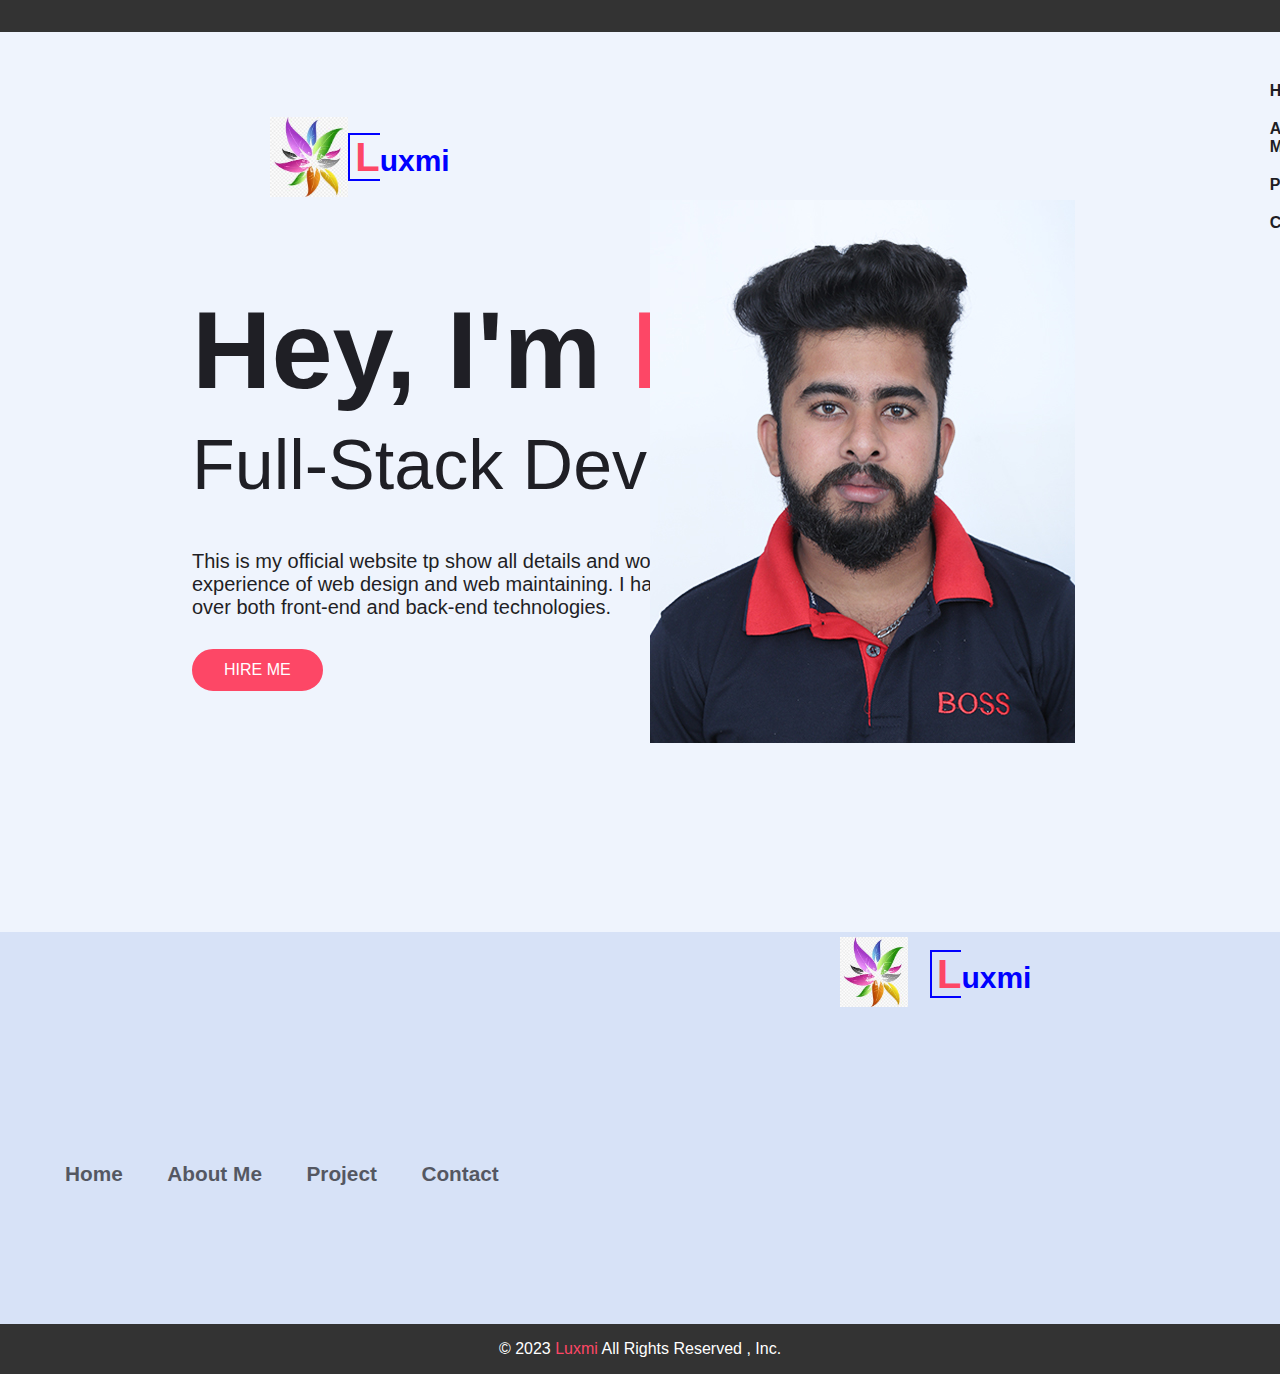
<file: index.html>
<!DOCTYPE html>
<html lang="en">
<head>
   <meta charset="UTF-8">
   <meta name="viewport" content="width=device-width, initial-scale=1.0">
   <title>Personal portfolio website</title>
   <link rel="stylesheet" href="Style.css">
   <link rel="stylesheet" href="https://cdnjs.cloudflare.com/ajax/libs/font-awesome/6.5.1/css/all.min.css" integrity="sha512-DTOQO9RWCH3ppGqcWaEA1BIZOC6xxalwEsw9c2QQeAIftl+Vegovlnee1c9QX4TctnWMn13TZye+giMm8e2LwA==" crossorigin="anonymous" referrerpolicy="no-referrer" />

</head>
<body>
   <header>
      
      
   </header>
   
   <div class="hero">
      <nav>
         <div class="image1">
            <img src="images.jpeg">
         </div>
         <p class="logo" >Luxmi</p>
         <div class="bar">
         <ul>
            <li><a href="index.html">Home</a></li>
            <li><a href="about.html">About  Me</a></li>
            <li><a href="p.projects.html">Project</a></li>
            <li><a href="contact.html">Contact</a></li>
         </ul>
         </div>
         <div class="loginbtn">
         <a href="Page.html" class="btn">Login</a>
         </div>
      </nav>
   </div>
   <div class="detail">
      <h1>Hey, I'm <span>Luxmi</span> </h1>
      <h2>Full-Stack Developer</h2>
      <p>This is my official website tp show all details and work <br>experience of web design and web maintaining. I have a strong command <br>over both front-end and back-end technologies.</p>
      <a href="#" class="btn">Hire Me</a>
   </div>
   <div class="image">
      <img src="78221 (1).jpg">
      <div class="icons">
         <a href="https://web.facebook.com/tkmhtfvh/">
      <i class="fa-brands fa-facebook"></i>
         </a>
         <a href="https://www.instagram.com/"><i class="fa-brands fa-instagram"></i>
         </a>
         <a href="https://twitter.com/login"><i class="fa-brands fa-twitter"></i>
         </a>
         <a href="https://medium.com/@luxmikaran75"><i class="fa-brands fa-medium"></i>
         </a>
         <a href="https://www.linkedin.com/"><i class="fa-brands fa-linkedin"></i>
         </a>      
         
      </div>
   </div>
   <div class="footertop">
   <div class="image2">
      <img src="images.jpeg">
   </div>
   <div>
    <p class="logo2" >Luxmi</p>
    </div>
    <nav>
   
      <div class="bar2">     
            <ul>
               <li><a href="index.html">Home</a></li>
               <li><a href="about.html">About  Me</a></li>
               <li><a href="p.projects.html">Project</a></li>
               <li><a href="contact.html">Contact</a></li>
            </ul>
      </div>
         
   </nav>
      
         <div class="icons2">
            <a href="https://web.facebook.com/tkmhtfvh/">
         <i class="fa-brands fa-facebook"></i>
            </a>
            <a href="https://www.instagram.com/"><i class="fa-brands fa-instagram"></i>
            </a>
            <a href="https://twitter.com/login"><i class="fa-brands fa-twitter"></i>
            </a>
            <a href="https://medium.com/@luxmikaran75"><i class="fa-brands fa-medium"></i>
            </a>
            <a href="https://www.linkedin.com/"><i class="fa-brands fa-linkedin"></i>
            </a>
         </div> 
   </div>
   <div>
    <footer>
      &copy; 2023 <span>Luxmi</span> All Rights Reserved , Inc.
    </footer>
   </div>
   
</body>
</html>
</html>
</file>
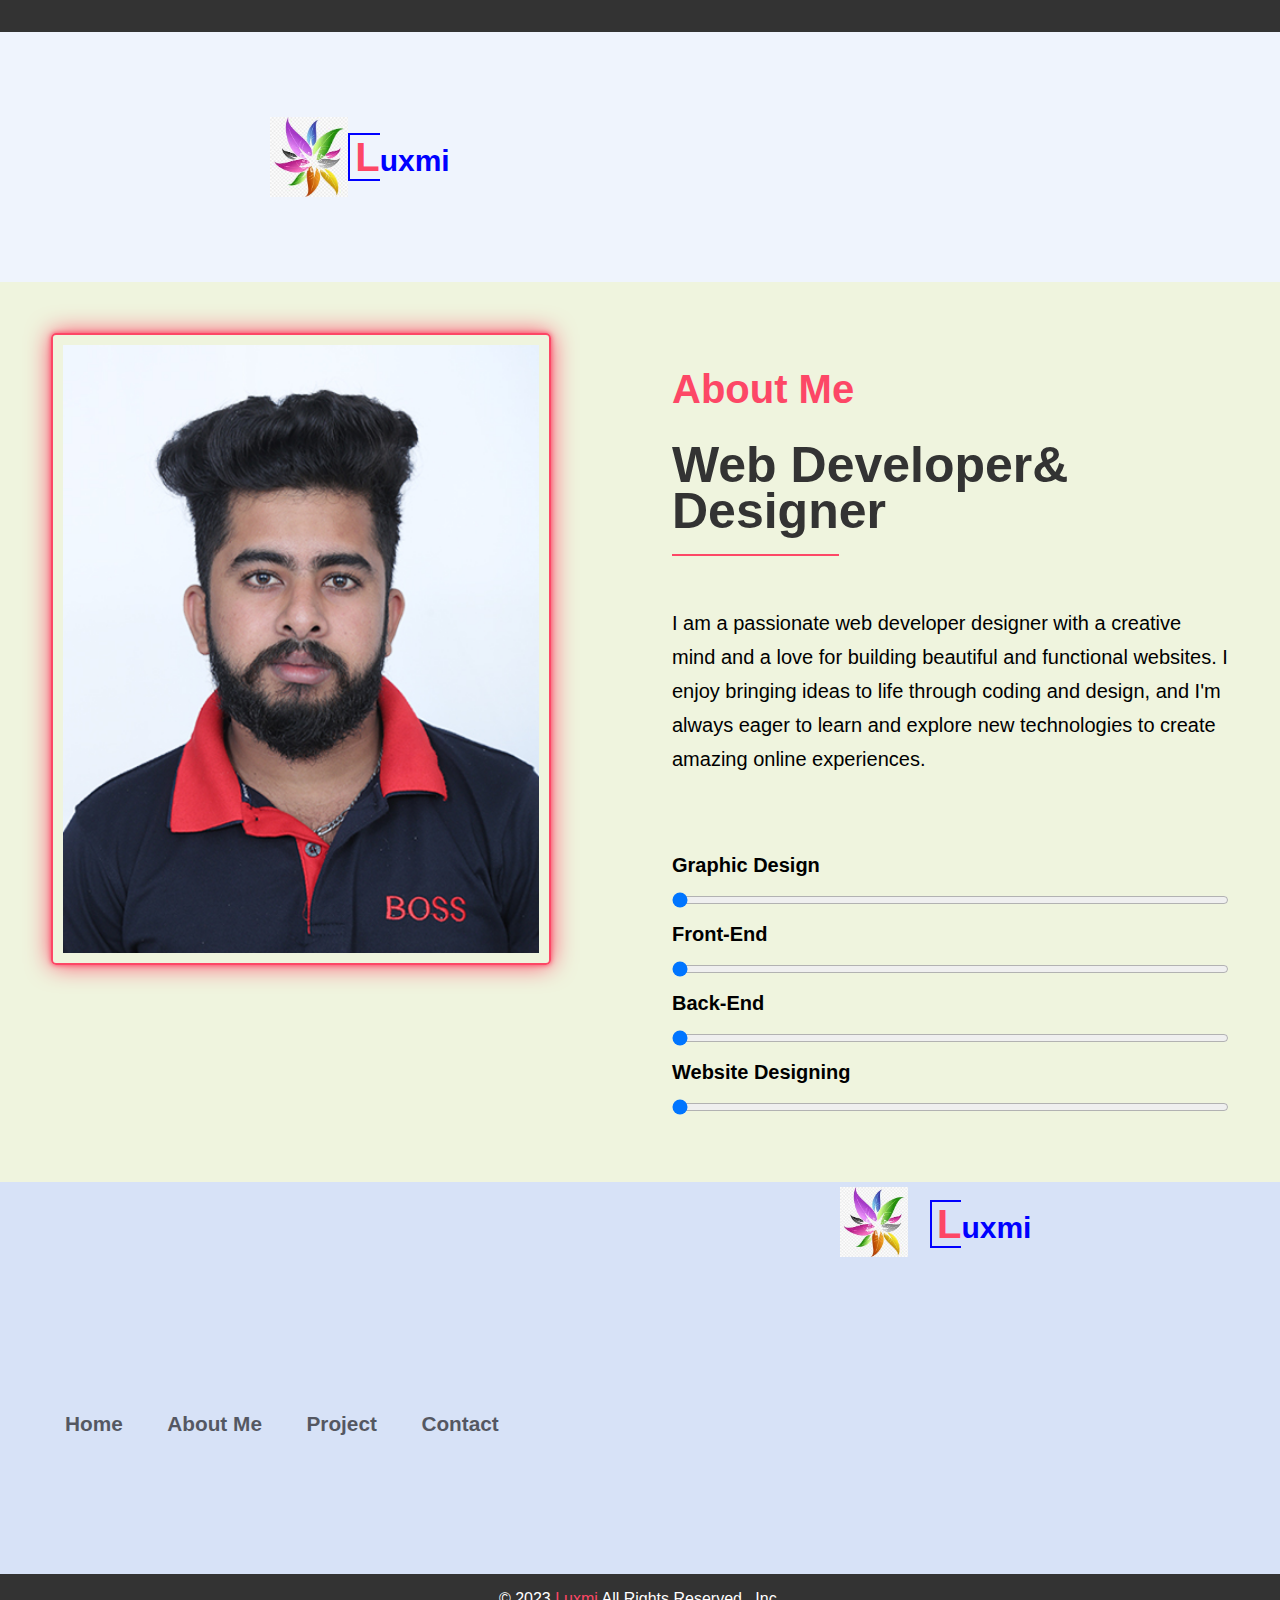
<file: about.html>
<!DOCTYPE html>
<html lang="en">
<head>
   <meta charset="UTF-8">
   <meta name="viewport" content="width=device-width, initial-scale=1.0">
   <title>About Me</title>
   <link rel="stylesheet" href="about.css">
   <link rel="stylesheet" href="https://cdnjs.cloudflare.com/ajax/libs/font-awesome/6.5.1/css/all.min.css" integrity="sha512-DTOQO9RWCH3ppGqcWaEA1BIZOC6xxalwEsw9c2QQeAIftl+Vegovlnee1c9QX4TctnWMn13TZye+giMm8e2LwA==" crossorigin="anonymous" referrerpolicy="no-referrer" />

</head>
<body>
   <header></header>
   <div class="hero">
      <nav>
         <div class="image1">
            <img src="images.jpeg">
         </div>
         <p class="logo" >Luxmi</p>
         <div class="bar">
         <ul>
            <li><a href="">Home</a></li>
            <li><a href="">About  Me</a></li>
            <li><a href="">Project</a></li>
            <li><a href="">Contact</a></li>
         </ul>
         </div>
         <div class="loginbtn">
         <a href="#" class="btn">Login</a>
         </div>
      </nav>
   </div>
   <section class="aboutus">
      <div class="mainimg">
         <img src="78221 (1).jpg">
      </div>

      <div class="text">
         <h1>About Me</h1>
         <h5>Web developer<span>& Designer
         </span></h5>
         <hr>
         <p>I am a passionate web developer designer with a creative mind and
             a love for building beautiful and functional websites.
              I enjoy bringing ideas to life through coding and design, and 
              I'm always eager to learn and explore new technologies to create 
              amazing online experiences.</p>
              <br>
              <div class="Field">
               <label for="range" class="rangelabel">Graphic Design</label>
               <input type="range" name="range" id="range" class="rangelabel" value="0" min="0" max="100">
               <label for="range" class="rangelabel">Front-End</label>
               <input type="range" name="range" id="range" class="rangelabel" value="0" min="0" max="100">
               <label for="range" class="rangelabel">Back-End</label>
               <input type="range" name="range" id="range" class="rangelabel" value="0" min="0" max="100">
               <label for="range" class="rangelabel">Website Designing</label>
               <input type="range" name="range" id="range" class="rangelabel" value="0" min="0" max="100">
               </div>
      </div>
      
   </section>
   <div class="footertop">
      <div class="image2">
         <img src="images.jpeg">
      </div>
      <div>
       <p class="logo2" >Luxmi</p>
       </div>
       <nav>
      
         <div class="bar2">     
               <ul>
                  <li><a href="">Home</a></li>
                  <li><a href="">About  Me</a></li>
                  <li><a href="">Project</a></li>
                  <li><a href="">Contact</a></li>
               </ul>
         </div>
            
      </nav>
         
            <div class="icons2">
               <a href="https://web.facebook.com/tkmhtfvh/">
            <i class="fa-brands fa-facebook"></i>
               </a>
               <a href="https://www.instagram.com/"><i class="fa-brands fa-instagram"></i>
               </a>
               <a href="https://twitter.com/i/flow/login"><i class="fa-brands fa-twitter"></i>
               </a>
               <a href="https://medium.com/@luxmikaran75"><i class="fa-brands fa-medium"></i>
               </a>
               <a href="https://www.linkedin.com/"><i class="fa-brands fa-linkedin"></i>
               </a>
            </div> 
      </div>
      <div>
       <footer>
         &copy; 2023 <span>Luxmi</span> All Rights Reserved , Inc.
       </footer>
      </div>
   </body>
   </html>
   
   
  


   
   
</body>
</html>
</file>
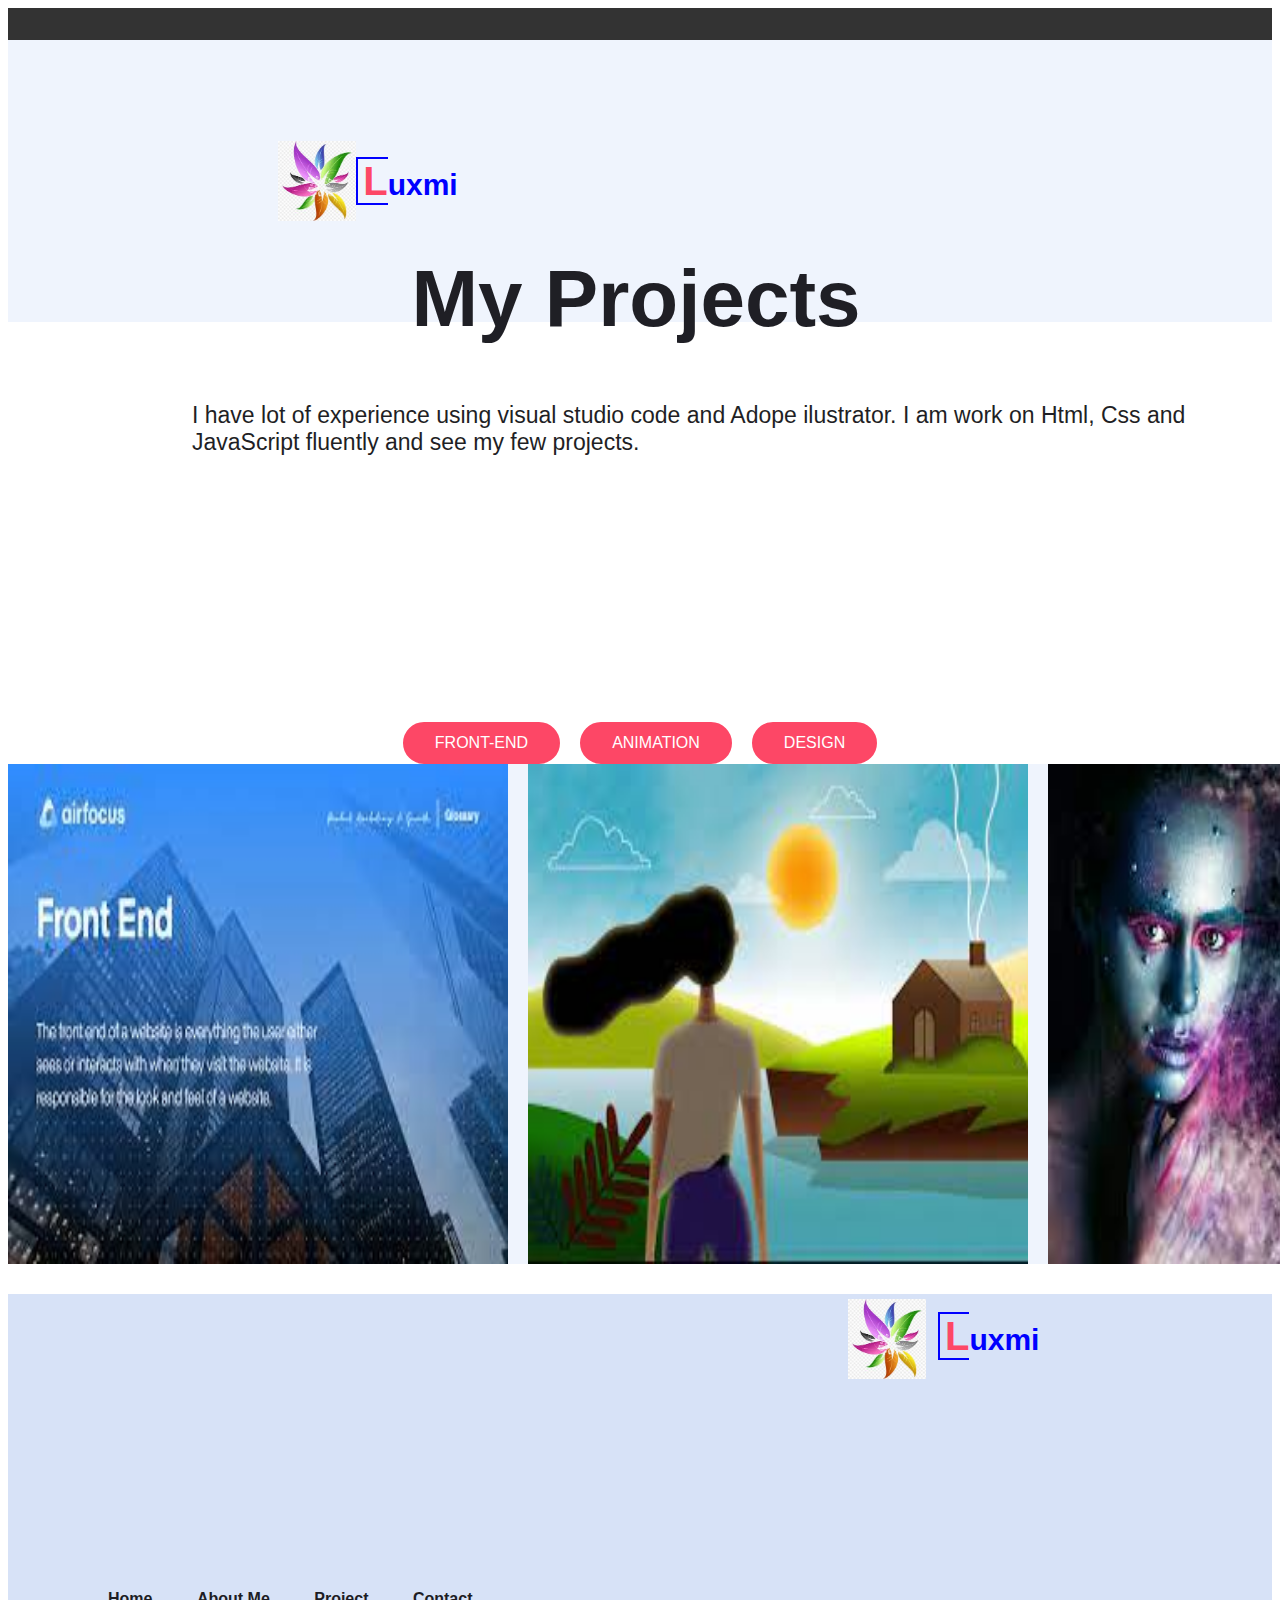
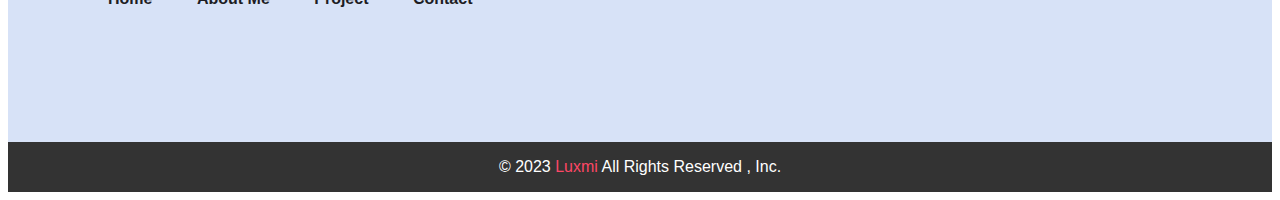
<file: p.projects.html>
<!DOCTYPE html>
<html lang="en">
<head>
   <meta charset="UTF-8">
   <meta name="viewport" content="width=device-width, initial-scale=1.0">
   <title>Projects</title>
   <link rel="stylesheet" href="p.project.css">
   <link rel="stylesheet" href="https://cdnjs.cloudflare.com/ajax/libs/font-awesome/6.5.1/css/all.min.css" integrity="sha512-DTOQO9RWCH3ppGqcWaEA1BIZOC6xxalwEsw9c2QQeAIftl+Vegovlnee1c9QX4TctnWMn13TZye+giMm8e2LwA==" crossorigin="anonymous" referrerpolicy="no-referrer" />
</head>
<body>
   <header></header>
   <div class="hero">
      <nav>
         <div class="image1">
            <img src="images.jpeg">
         </div>
         <p class="logo" >Luxmi</p>
         <div class="bar">
         <ul>
            <li><a href="index.html">Home</a></li>
            <li><a href="about.html">About  Me</a></li>
            <li><a href="p.projects.html">Project</a></li>
            <li><a href="contact.html">Contact</a></li>
         </ul>
         </div>
         <div class="loginbtn">
         <a href="#" class="btn">Login</a>
         </div>
      </nav>
   </div>
   <div class="detail">
      <h1>My Projects </h1>
      <p>I have lot of experience using visual studio code and Adope ilustrator.
         I am work on Html, Css and JavaScript fluently and see my few projects.
      </p>
      
   </div>
   <div class="options">
      <a href="#" class="Btn">Front-end</a>
      <a href="#" class="Btn">Animation</a>
      <a href="#" class="Btn">Design</a>
     
   </div>
   <div class=row>
      <div class="box1">
         <img src="download (1).jpeg" class="image">

      </div>
      <div class="box2">
         <img src="download.jpeg" class="imae2">

      </div>
      <div class="box3">
         <img src="download (2).jpeg" class="image 3">

      </div>
   </div>
   <div class="footertop">
      <div class="image2">
         <img src="images.jpeg">
      </div>
      <div>
       <p class="logo2" >Luxmi</p>
       </div>
       <nav>
      
         <div class="bar2">     
               <ul>
                  <li><a href="index.html">Home</a></li>
                  <li><a href="about.html">About  Me</a></li>
                  <li><a href="p.projects.html">Project</a></li>
                  <li><a href="contact.html">Contact</a></li>
               </ul>
         </div>
            
      </nav>
         
            <div class="icons2">
               <a href="https://web.facebook.com/tkmhtfvh/">
            <i class="fa-brands fa-facebook"></i>
               </a>
               <a href="https://www.instagram.com/"><i class="fa-brands fa-instagram"></i>
               </a>
               <a href="https://twitter.com/i/flow/login"><i class="fa-brands fa-twitter"></i>
               </a>
               <a href="https://medium.com/@luxmikaran75"><i class="fa-brands fa-medium"></i>
               </a>
               <a href="https://www.linkedin.com/"><i class="fa-brands fa-linkedin"></i>
               </a>
            </div> 
      </div>
      <div>
       <footer>
         &copy; 2023 <span>Luxmi</span> All Rights Reserved , Inc.
       </footer>
      </div>
 

   
</body>
</html>
</file>
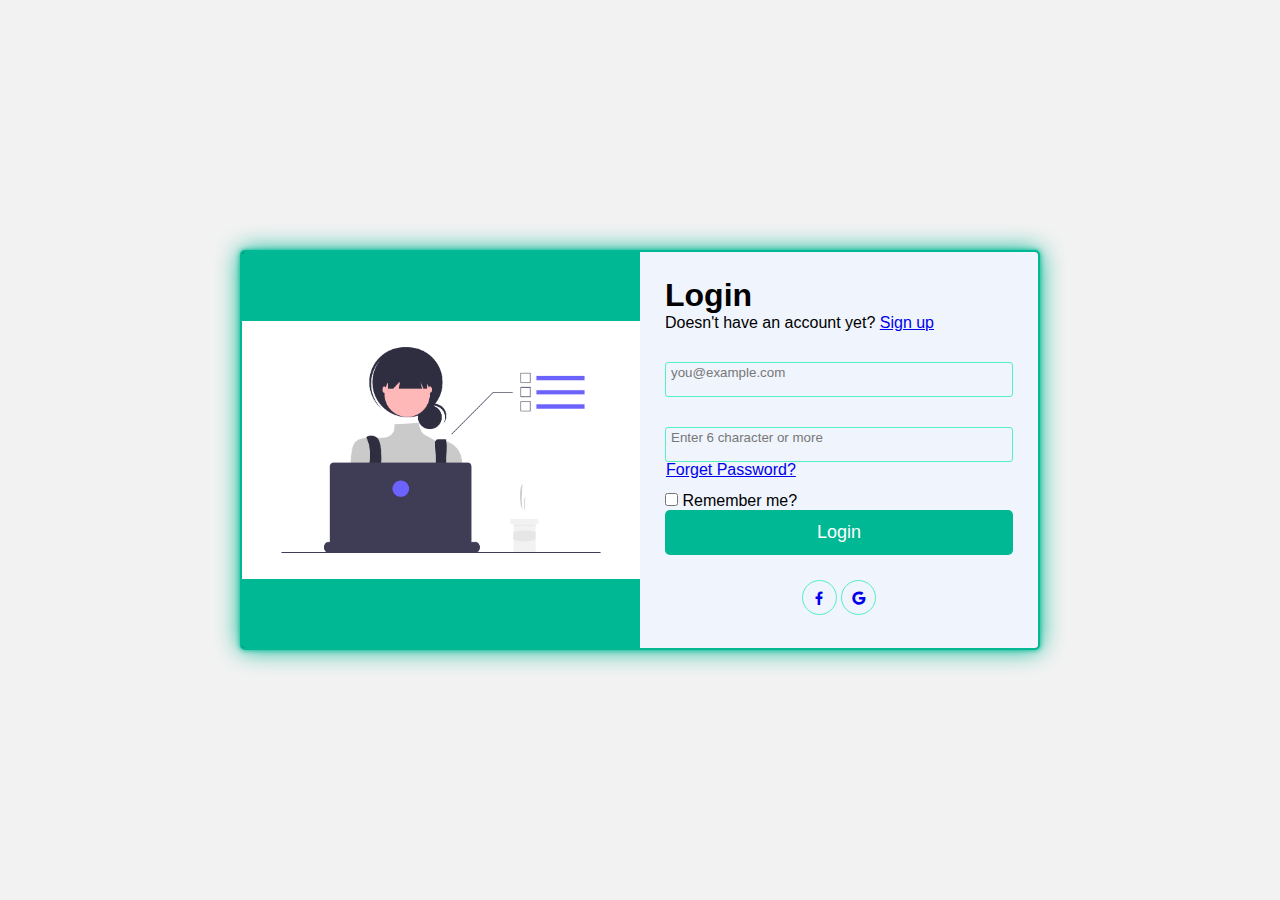
<file: Page.html>
<!DOCTYPE html>
<html lang="en">
<head>
   <meta charset="UTF-8">
   <meta name="viewport" content="width=device-width, initial-scale=1.0">
   <title>Login page</title>
   <link rel="stylesheet" href="pages.css">
   <link href='https://unpkg.com/boxicons@2.1.4/css/boxicons.min.css' rel='stylesheet'>
</head>
<body>
   <div class="container">
      <div class="login">
         <div class="content">
            <img src="undraw_Dev_focus_re_6iwt.png">
         </div>
         <div class="loginform">
            <h1>Login</h1>
            <p>Doesn't have an account yet? <a href="#">Sign up</a></p>
            <form>
               <div class="tbox">
                  <input type="text" name="" placeholder="you@example.com">
               </div>
               <div class="tbox">
                  <input type="password" name="" placeholder="Enter 6 character or more">
                  <div class="forgot"><a href="#">Forget Password?</a></div>
               </div>
               <div class="Remember">
                  <label><input type="checkbox"> Remember me?</label>
               </div>
               <button class="btn">Login</button>
            </form>
            <ul class="social">
               <li><a href="https://web.facebook.com/home.php"><i class='bx bxl-facebook'></i> </a></li>
               <li><a href="https://www.google.com/"><i class='bx bxl-google'></i></a></li>
               

            </ul>
         </div>
      </div>
   </div>
</body>
</html>
</file>
<file: Style.css>
@import url('https://fonts.cdnfonts.com/css/poppins');
*{
   padding: 0;
   margin: 0;
   box-sizing: border-box;
   font-family: 'Poppins', sans-serif;
}
header {
   background-color: #333;
   color: #fff;
   text-align: center;
   padding: 1em 0;
}
a{
   text-decoration: none;
}
.hero{
   height: 100vh;
   width: 100vw;
   background: #eff4fd;
}

nav{
   display: flex;
   justify-content: space-between;
   align-items: center;
   padding: 40px 10PX;
   padding-left:20px;
}

.logo{
   font-size:30px;
   font-weight: bold;
   color: blue;
   cursor: pointer;
   margin-right: 800px;

}.logo::first-letter{
   font-size: 40px;
   border: 2px solid blue;
   border-right: transparent;
   padding-left: 5px;
   color: #fd4766;

}

nav ul li{
   display: inline-block;
   list-style: none;
   padding: 10px 20px;

}

nav ul li a{
   color: #1d1d24;
   position: relative;
   padding: 5px 0;
   font-weight: bold;

}

nav ul li a:hover{
   color: #fd4766;

}

nav ul li a::after{
   content: "";
   bottom: 0;
   left: 0;
   width: 0;
   position: absolute;
   height: 3px;
   background: #fd4766;
   transition: .3s;
    
}
nav ul li a:hover::after{
   width: 100%;
   padding: 10px;
   background-color: transparent;
}

.btn{
   color: #fff;
   font-size: 16px;
   text-transform: uppercase;
   background: #fd4766;
   padding: 10px 30px;
   border-radius: 500px;
   display: inline-block;
   font-weight: 500;
   transition: all .4s ease-in-out;
   border:2px solid#fd4766;

}

.btn:hover{
   background: transparent;
   color: #fd4766;
}

.detail{
   position: absolute;
   top:35%;
   left: 15%;
   

}

.detail h1{
   color: #1f1f25;
   font-size: 110px;
   font-weight: 700;
   line-height: 70px;
   padding-bottom: 30px;
   

}

.detail h1 span{
   color: #fd4766;

}

.detail p{
   color: #1f1f25;
   font-size: 20px;
   margin-top: 50px;
   margin-bottom: 30px;
   
   

}



.image{
   
   width: 30px;
   margin-right: 500px;
   height: 700px;
   position: absolute;
   bottom:0;
   right: 100px;


}


.image1{
   display: flex;
   justify-content: space-between;
   height: 80px;
   margin-left: 250px;
    
   
}

.bar{
   padding-right: 50px;
}


.loginbtn{
   padding-right: 20px;
}

.detail h2{
   color: #1f1f25;
   font-size: 70px;
   font-weight: 520;
   line-height: 70px;
   padding-top: 15px;
}

.fa-facebook{
   font-size: 50px;
   color: blue;
   padding: 15px;
}

.fa-instagram{
   font-size: 50px;
   color:rgb(231, 6, 81);
   padding: 15px;
}
.fa-twitter{
   font-size: 50px;
   color: rgb(8, 174, 240);
   padding:15px;
}
.fa-linkedin{
   font-size: 50px;
   color: rgb(29, 29, 240);
   padding: 15px;
}

.icons{
   display: flex;
   justify-content: center;
   padding-left: 210px;
   
}
.icons{
   padding-top: 30px;
}

.fa-medium{
   color: black;
   padding: 15px;
   font-size: 45px;
}

footer {
   text-align: center;
   padding:1em 0;
   background-color: #333;
   color: #fff;

}

footer span{
   color: #fd4766;
}

.footertop{
   background-color:  #d7e2f7;
}

.icons2{
   padding-left: 750px;
}
.logo2{
   font-size:30px;
   font-weight: bold;
   color: blue;
   cursor: pointer;
   margin-right: 800px;
}
.logo2::first-letter{
   font-size: 40px;
   border: 2px solid blue;
   border-right: transparent;
   padding-left: 5px;
   color: #fd4766;
}
.image2{
   
   display: flex;
   justify-content: space-between;
   height: 80px;
   /* margin-left: 820px; */
   position: absolute;
   padding:5px 840px;
   
}
.logo2{
   padding: 20px 930px;
   height: 150px;
   
}
.bar2{
   margin: 25px;
 }


.bar2 ul li{
   
   justify-content: center;
   list-style: none;
   display: inline-flex;
   flex-direction: row;
   justify-content: center;
   align-items: center;
   
     
}

.bar2 ul li a{
   color: #1d1d24;
   position: relative;
   font-size: 1.3em;
   text-decoration: none;
   opacity: 0.7;
   display:flex;
  
}
</file>
<file: about.css>
@import url('https://fonts.cdnfonts.com/css/poppins');

*{
   padding: 0;
   margin: 0;
   box-sizing: border-box;
   font-family: 'Poppins', sans-serif;
}
header {
   background-color: #333;
   color: #fff;
   text-align: center;
   padding: 1em 0;
}
a{
   text-decoration: none;
}
.hero{
   
   background: #eff4fd;
   
}

nav{
   display: flex;
   justify-content: space-between;
   align-items: center;
   padding: 40px 10PX;
   padding-left:20px;
}

.logo{
   font-size:30px;
   font-weight: bold;
   color: blue;
   cursor: pointer;
   margin-right: 850px;

}.logo::first-letter{
   font-size: 40px;
   border: 2px solid blue;
   border-right: transparent;
   padding-left: 5px;
   color: #fd4766;

}

nav ul li{
   display: inline-block;
   list-style: none;
   padding: 10px 20px;

}

nav ul li a{
   color: #1d1d24;
   position: relative;
   padding: 5px 0;
   font-weight: bold;

}

nav ul li a:hover{
   color: #fd4766;

}

nav ul li a::after{
   content: "";
   bottom: 0;
   left: 0;
   width: 0;
   position: absolute;
   height: 3px;
   background: #fd4766;
   transition: .3s;
    
}
nav ul li a:hover::after{
   width: 100%;
   padding: 10px;
   background-color: transparent;
}

.btn{
   color: #fff;
   font-size: 16px;
   text-transform: uppercase;
   background: #fd4766;
   padding: 10px 30px;
   border-radius: 500px;
   display: inline-block;
   font-weight: 500;
   transition: all .4s ease-in-out;
   border:2px solid#fd4766;

}

.btn:hover{
   background: transparent;
   color: #fd4766;
}


.image1{
   display: flex;
   justify-content: space-between;
   height: 80px;
   margin-left: 250px;
    
   
}

section{
   padding: 4% 10%;

}
.aboutus{
   width: 100%;
   height: 100vh;
   background-color: #fff;
   display: grid;
   grid-template-columns: repeat(2,1fr);
   gap: 4rem;
}

.mainimg img{
   max-width: 100%;
   width: 500px;
   height: auto;
   padding: 10px;
   border: 2px solid #fd4766;
   box-shadow: 0 0 5px #fd4766,
               0 0 25px #fd4766;
   border-radius: 5px;
   transition: 5s ease;

}

.text{
   padding: 6% 0;

}
.text h1{
   color: #fd4766;
   font-size: 40px;
   margin-bottom: 10px;
}

.text h5{
   color: #333;
   font-size: 50px;
   text-transform: capitalize;
   font-weight: 700;
   line-height: 46px;
   margin-bottom: 20px;

}

hr{
   width: 30%;
   border: none;
   height: 2px;
   background-color: #fd4766;
   margin-bottom: 50px;
}

.text p{
   max-width: 600px;
   color: solid black;
   font-size: 20px;
   font-weight: 400;
   line-height: 1.7;
   margin-bottom: 60px;
}
/* Responsive design */
@media(max-width:1385px){
   section{
      padding: 4% 4%;
      transition: .3s;
   }
   .mainimg img{
      width: 500px;
      height: auto;
      transition: .3s;

   }
}
.aboutus{
   background-color: #eff4de;
   
}

footer {
   text-align: center;
   padding:1em 0;
   background-color: #333;
   color: #fff;

}

footer span{
   color: #fd4766;
}

.footertop{
   background-color:  #d7e2f7;
}

.icons2{
   padding-left: 750px;
}
.logo2{
   font-size:30px;
   font-weight: bold;
   color: blue;
   cursor: pointer;
   margin-right: 800px;
}
.logo2::first-letter{
   font-size: 40px;
   border: 2px solid blue;
   border-right: transparent;
   padding-left: 5px;
   color: #fd4766;
}
.image2{
   
   display: flex;
   justify-content: space-between;
   height: 80px;
   /* margin-left: 820px; */
   position: absolute;
   padding:5px 840px;
   
}
.logo2{
   padding: 20px 930px;
   height: 150px;
   
}
.bar2{
   margin: 25px;
 }


.bar2 ul li{
   display: inline-flex;
   justify-content: center;
     
}

.bar2 ul li a{
   color: #1d1d24;
   position: relative;
   font-size: 1.3em;
   text-decoration: none;
   opacity: 0.7;
   display:flex;
   justify-content: space-between;
}

.fa-facebook{
   font-size: 50px;
   color: blue;
   padding: 15px;
}

.fa-instagram{
   font-size: 50px;
   color:rgb(231, 6, 81);
   padding: 15px;
}
.fa-twitter{
   font-size: 50px;
   color: rgb(8, 174, 240);
   padding:15px;
}
.fa-linkedin{
   font-size: 50px;
   color: rgb(29, 29, 240);
   padding: 15px;
}

.icons{
   display: flex;
   justify-content: center;
   padding-left: 210px;
   
}
.icons{
   padding-top: 30px;
}

.fa-medium{
   color: black;
   padding: 15px;
   font-size: 45px;
}

.Field{
   display: grid;
   margin-bottom: 40px;
   gap: 15px;
   padding-bottom: 20px;
   
   font-weight: 600;
   font-size: 20px;
   
}

h1{
   padding-bottom: 20px;
}
</file>
<file: p.project.css>
@import url('https://fonts.cdnfonts.com/css/poppins');
   *{font-family: 'Poppins', sans-serif;
}

.row{
   display: grid;
   grid-template-columns:3fr 3fr 3fr;
   gap: 20px;
   background-color: #eff4fd;
   width: 100pw;
   /* height: 100vh; */
   justify-items: baseline;
   align-items: last baseline;
}

.box1{
   background-color: aqua;
   width: 500px;
   height: 500px;
 
}

.box2{
   background-color: rgb(17, 255, 0);
   width: 500px;
   height: 500px;
}
.box3{
   background-color: rgb(255, 55, 0);
   width: 500px;
   height: 500px;
}

header {
   background-color: #333;
   color: #fff;
   text-align: center;
   padding: 1em 0;
}
a{
   text-decoration: none;
}
.hero{
   /* height: 100vh;
   width: 100vw; */
   background: #eff4fd;
}

nav{
   display: flex;
   justify-content: space-between;
   align-items: center;
   padding: 40px 10PX;
   padding-left:20px;
}

.logo{
   font-size:30px;
   font-weight: bold;
   color: blue;
   cursor: pointer;
   margin-right: 800px;

}.logo::first-letter{
   font-size: 40px;
   border: 2px solid blue;
   border-right: transparent;
   padding-left: 5px;
   color: #fd4766;

}

nav ul li{
   display: inline-block;
   list-style: none;
   padding: 10px 20px;

}

nav ul li a{
   color: #1d1d24;
   position: relative;
   padding: 5px 0;
   font-weight: bold;

}

nav ul li a:hover{
   color: #fd4766;

}

nav ul li a::after{
   content: "";
   bottom: 0;
   left: 0;
   width: 0;
   position: absolute;
   height: 3px;
   background: #fd4766;
   transition: .3s;
    
}
nav ul li a:hover::after{
   width: 100%;
   padding: 10px;
   background-color: transparent;
}

.btn{
   color: #fff;
   font-size: 16px;
   text-transform: uppercase;
   background: #fd4766;
   padding: 10px 30px;
   border-radius: 500px;
   display: inline-block;
   font-weight: 500;
   transition: all .4s ease-in-out;
   border:2px solid#fd4766;

}

.btn:hover{
   background: transparent;
   color: #fd4766;
}

.image1{
   display: flex;
   justify-content: space-between;
   height: 80px;
   margin-left: 250px;
}

.detail{
   position: absolute;
   top:25%;
   left: 15%;
   
}
.detail h1{
   color: #1f1f25;
   font-size: 80px;
   font-weight: 700;
   line-height: 40px;
   padding-bottom: 30px;
   align-items: center;
   display: flex;
   justify-content: center;
   padding-right: 200px;
}

.detail p{
   color: #1f1f25;
   font-size: 23px;
   margin-top: 50px;
   margin-bottom: 30px;
   font-weight: 500;
}
.options{
   padding-top: 400px;
   display: flex;
   align-items: center;
   justify-content: center;
   gap: 20px;
   size: 50px;
   
   
   
}

.Btn{
   color: #fff;
   font-size: 16px;
   text-transform: uppercase;
   background: #fd4766;
   padding: 10px 30px;
   border-radius: 500px;
   display: inline-block;
   font-weight: 500;
   transition: all .4s ease-in-out;
   border:2px solid#fd4766;

}

.Btn:hover{
   background: transparent;
   color: #fd4766;
}

.image{
   width: 500px;
   height: 500px;
}
.imae2{
   width: 500px;
   height: 500px;
}
.image3{
   width: 500px;
   height: 500px;
}
.fa-facebook{
   font-size: 50px;
   color: blue;
   padding: 15px;
}

.fa-instagram{
   font-size: 50px;
   color:rgb(231, 6, 81);
   padding: 15px;
}
.fa-twitter{
   font-size: 50px;
   color: rgb(8, 174, 240);
   padding:15px;
}
.fa-linkedin{
   font-size: 50px;
   color: rgb(29, 29, 240);
   padding: 15px;
}

.icons{
   display: flex;
   justify-content: center;
   padding-left: 210px;
   
}
.icons{
   padding-top: 30px;
}

.fa-medium{
   color: black;
   padding: 15px;
   font-size: 45px;
}

footer {
   text-align: center;
   padding:1em 0;
   background-color: #333;
   color: #fff;
   

}

footer span{
   color: #fd4766;
}

.footertop{
   background-color:  #d7e2f7;
}

.icons2{
   padding-left: 750px;
}
.logo2{
   font-size:30px;
   font-weight: bold;
   color: blue;
   cursor: pointer;
   margin-right: 800px;
}
.logo2::first-letter{
   font-size: 40px;
   border: 2px solid blue;
   border-right: transparent;
   padding-left: 5px;
   color: #fd4766;
}
.image2{
   
   display: flex;
   justify-content: space-between;
   height: 80px;
   /* margin-left: 820px; */
   position: absolute;
   padding:5px 840px;
   
   
}
.logo2{
   padding: 20px 930px;
   height: 150px;
   
}
.bar2{
   /* margin: 200px; */
   align-items: center;
   justify-items: center;
   padding: 10px 20px;

 }


.bar2 ul li{
   
   /* justify-items: center;
   list-style: none;
   display: inline-flex;
   
   
   align-items: center; */
  
   display:inline-flexbox;
   column-gap: 5px;
   list-style: none;
   /* padding: 10px 20px; */
   /* align-items: center;
   justify-items: center; */

}

.bar2 ul li a{
   /* color: #1d1d24;
   
   font-size: 1.3em;
   text-decoration: none;
   opacity: 0.7;
   display:grid;
   column-gap: 5px;
   padding: 0 50px;
   padding-left: 750px;
   display: inline-flex; */
   
}
</file>
<file: pages.css>
@import url('https://fonts.cdnfonts.com/css/poppins');
   



*{
   margin: 0;
   padding: 0;
   box-sizing: border-box;
   font-family: 'Poppins', sans-serif;
}

.container{
   background: #f2f2f2;
   display: flex;
   justify-content: center;
   align-items: center;
   min-height: 100vh;


}

.login{
   width: 800px;
   min-height: 400px;
   overflow: hidden;
   border-radius: 5px;
   background: #222;
   display: flex;
   box-shadow: 15px 5px 30px rgba(0, 0, 0, .3);
   border: 2px solid #00b894;
   box-shadow: 0 0 5px #00b894,
               0 0 25px #00b894;
   border-radius: 5px;
   transition: 5s ease;

}
.content{
   flex-basis: 50%;
   display: flex;
   justify-content: center;
   align-items: center;
   flex-direction: column;
   background: #00b894;
}

.content img{
   width: 100%;

}
.loginform{
   flex-basis: 50%;
   background:#eff4fd;
   font-family: roboto;
   padding: 25px;

}

.tbox{
   border-radius: 3px;
   background: transparent;
   outline: none;
   border: 1px solid #55efc4;
   width: 100%;
   height: 35px;
   margin: 30px 0;
}

.tbox input{
   background: transparent;
   width: 90%;
   outline: none;
   border: 0;
   padding-left: 5px;
}

::placeholder{
   color: #777;

}

.btn{
   width: 100%;
   border: 0;
   border-radius: 5px;
   background: #00b894;
   color: #fff;
   padding: 12px;
   font-size: 18px;
}

.social{
   margin-top: 25px;
   list-style: none;
   text-align: center;

}

.social li{
   display: inline-block;
}

.social li i{
   height: 35px;
   width: 35px;
   line-height: 35px;
   border: 1px solid #55efc4;
   border-radius: 50%;
   font-size: 18px;
}

.forgot a{
   display: flex;
   margin-top: 15px;
}
</file>
